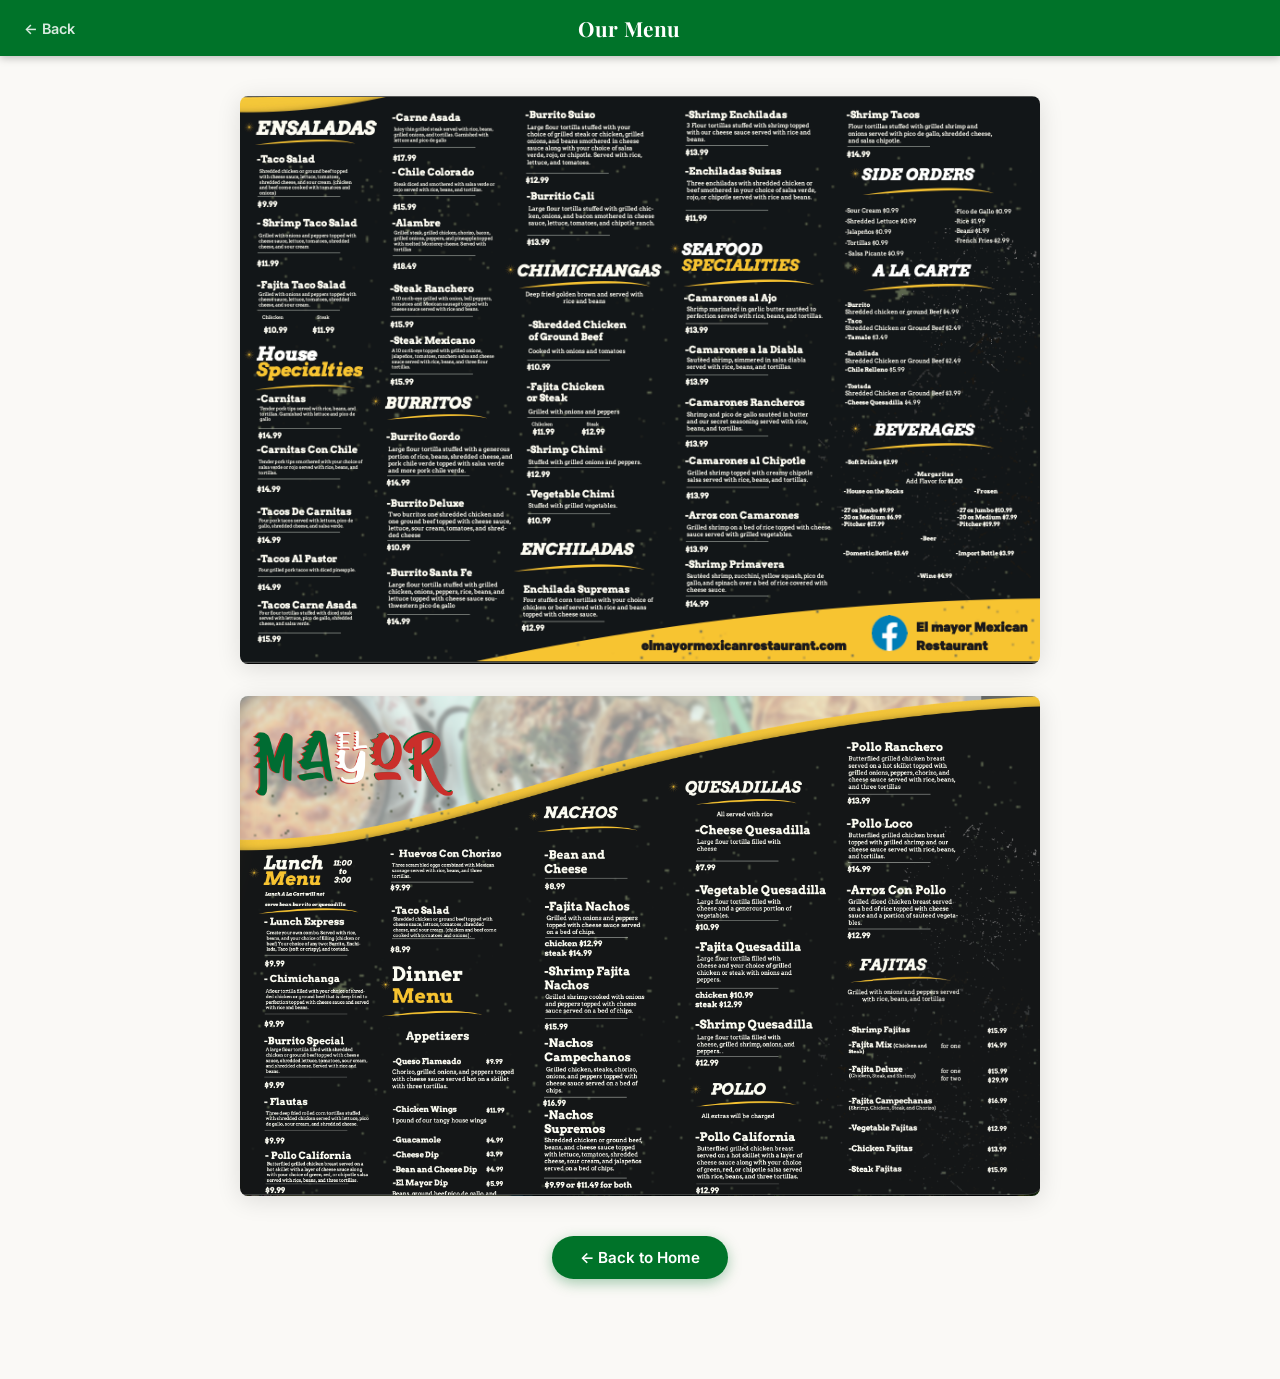
<file: menu/index.html>
<!DOCTYPE html>
<html lang="en">
<head>
  <meta charset="UTF-8" />
  <meta name="viewport" content="width=device-width, initial-scale=1.0" />
  <meta name="description" content="El Mayor Mexican Restaurant — Full Menu" />
  <meta name="theme-color" content="#007329" />
  <title>Menu | El Mayor Mexican Restaurant</title>

  <!-- Google Fonts -->
  <link rel="preconnect" href="https://fonts.googleapis.com" />
  <link rel="preconnect" href="https://fonts.gstatic.com" crossorigin />
  <link href="https://fonts.googleapis.com/css2?family=Playfair+Display:ital,wght@0,400;0,600;0,700;1,400&family=Inter:wght@400;500;600;700&display=swap" rel="stylesheet" />

  <style>
    *, *::before, *::after { box-sizing: border-box; margin: 0; padding: 0; }

    :root {
      --green:    #007329;
      --green-dk: #005a1e;
      --white:    #FFFFFF;
      --red:      #D82215;
      --off-white:#faf9f6;
    }

    body {
      background: var(--off-white);
      font-family: 'Inter', sans-serif;
      color: #1a1a1a;
      min-height: 100vh;
    }

    /* ── Top bar ─────────────────────────────────────────── */
    .menu-header {
      background: var(--green);
      color: var(--white);
      padding: 14px 24px;
      display: flex;
      align-items: center;
      justify-content: space-between;
      position: sticky;
      top: 0;
      z-index: 100;
      box-shadow: 0 2px 8px rgba(0,0,0,.25);
    }

    .menu-header a {
      color: var(--white);
      text-decoration: none;
      font-size: .9rem;
      font-weight: 600;
      display: flex;
      align-items: center;
      gap: 6px;
      opacity: .85;
      transition: opacity .2s;
    }
    .menu-header a:hover { opacity: 1; }

    .menu-header h1 {
      font-family: 'Playfair Display', serif;
      font-size: 1.3rem;
      font-weight: 700;
      letter-spacing: .02em;
    }

    /* ── Content ─────────────────────────────────────────── */
    .menu-page {
      max-width: 860px;
      margin: 40px auto;
      padding: 0 16px 60px;
      display: flex;
      flex-direction: column;
      align-items: center;
      gap: 32px;
    }

    .menu-page img {
      width: 100%;
      max-width: 800px;
      height: auto;
      display: block;
      border-radius: 8px;
      box-shadow: 0 4px 24px rgba(0,0,0,.12);
      background: #fff;
    }

    /* ── Footer link ─────────────────────────────────────── */
    .back-btn {
      display: inline-flex;
      align-items: center;
      gap: 8px;
      background: var(--green);
      color: var(--white);
      font-family: 'Inter', sans-serif;
      font-size: .95rem;
      font-weight: 600;
      padding: 12px 28px;
      border-radius: 50px;
      text-decoration: none;
      box-shadow: 0 4px 14px rgba(0,115,41,.35);
      transition: background .2s, box-shadow .2s, transform .15s;
      margin-top: 8px;
    }
    .back-btn:hover {
      background: var(--green-dk);
      box-shadow: 0 6px 20px rgba(0,115,41,.45);
      transform: translateY(-1px);
    }

    @media (max-width: 600px) {
      .menu-header h1 { font-size: 1.1rem; }
      .menu-page { margin: 24px auto; gap: 24px; }
    }
  </style>
</head>
<body>

  <header class="menu-header">
    <a href="../" aria-label="Back to home">← Back</a>
    <h1>Our Menu</h1>
    <span style="width:72px"></span><!-- spacer to centre h1 -->
  </header>

  <main class="menu-page">
    <img src="../MENU1.png" alt="El Mayor full menu page 1 — tacos, entrées, drinks, and more with prices" />
    <img src="../MENU2.png" alt="El Mayor full menu page 2 — additional dishes, desserts, and beverages with prices" />
    <a href="../" class="back-btn">← Back to Home</a>
  </main>

</body>
</html>
</file>
